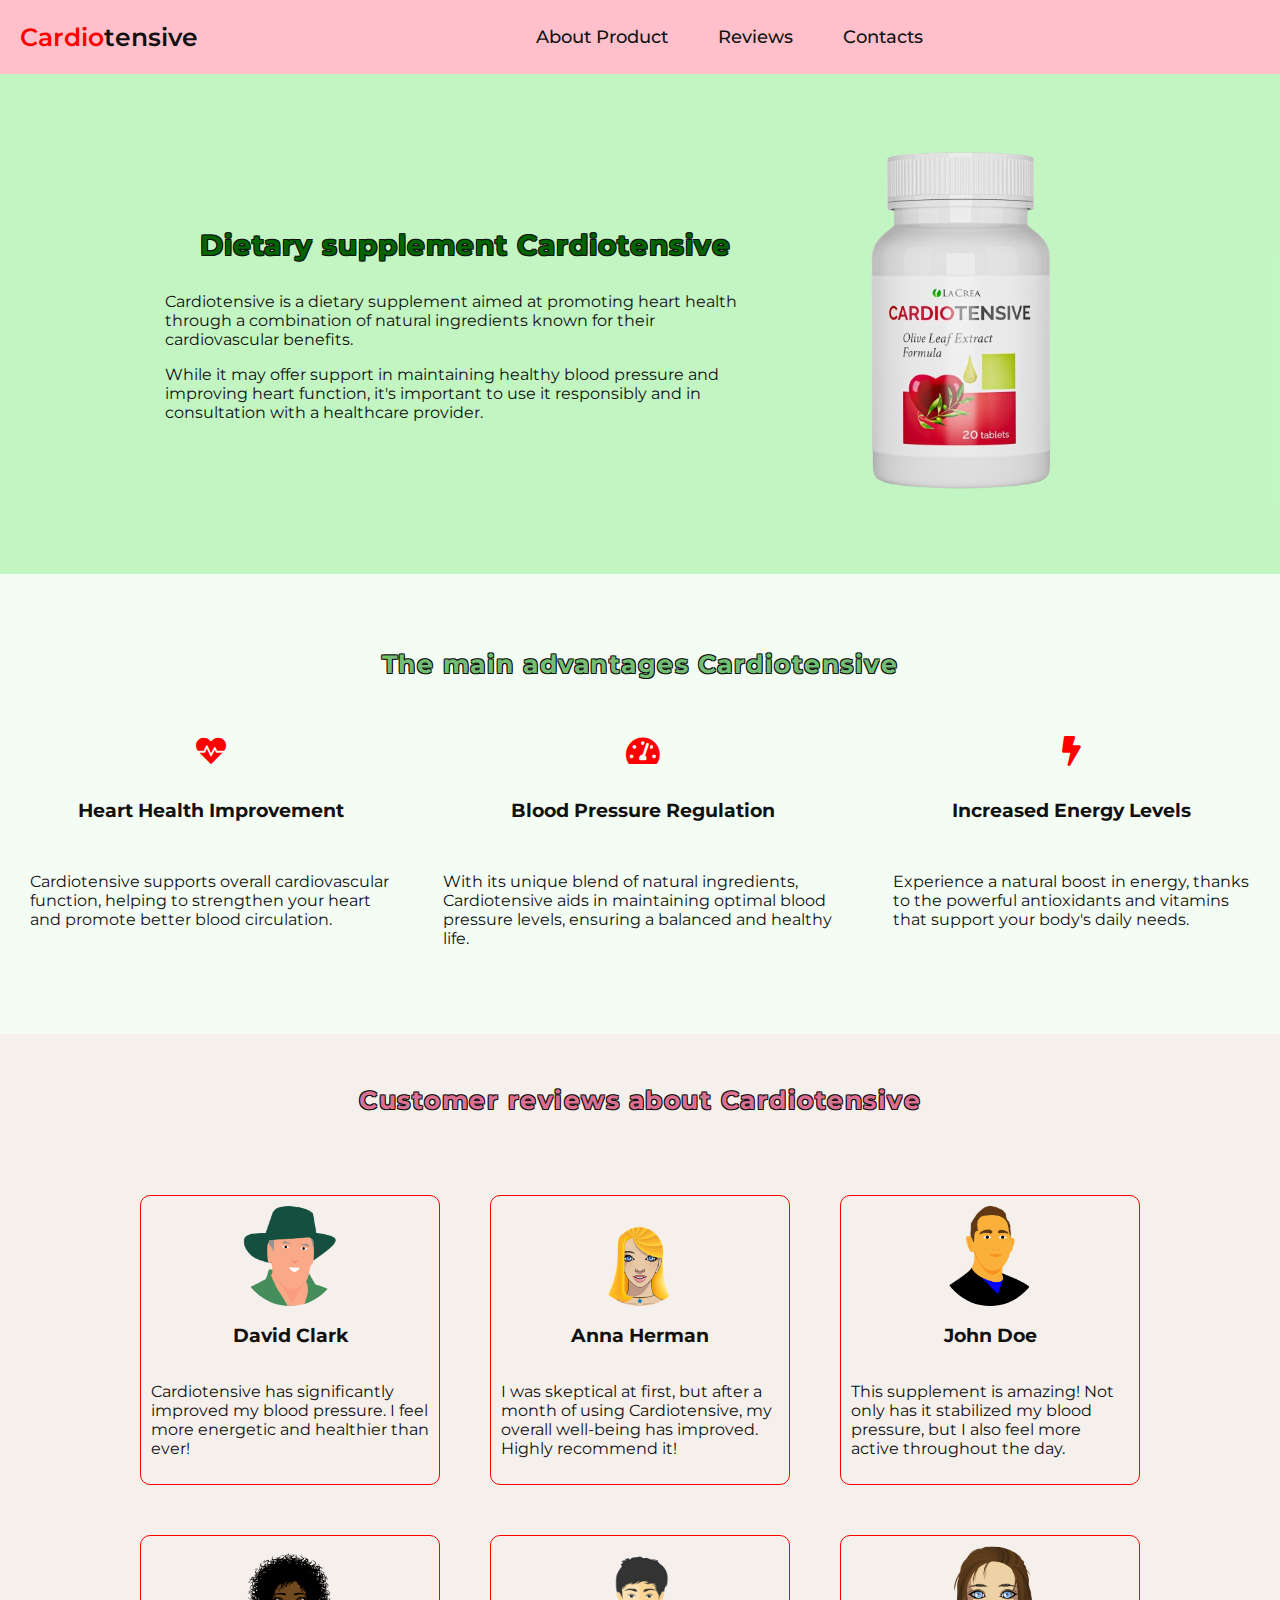
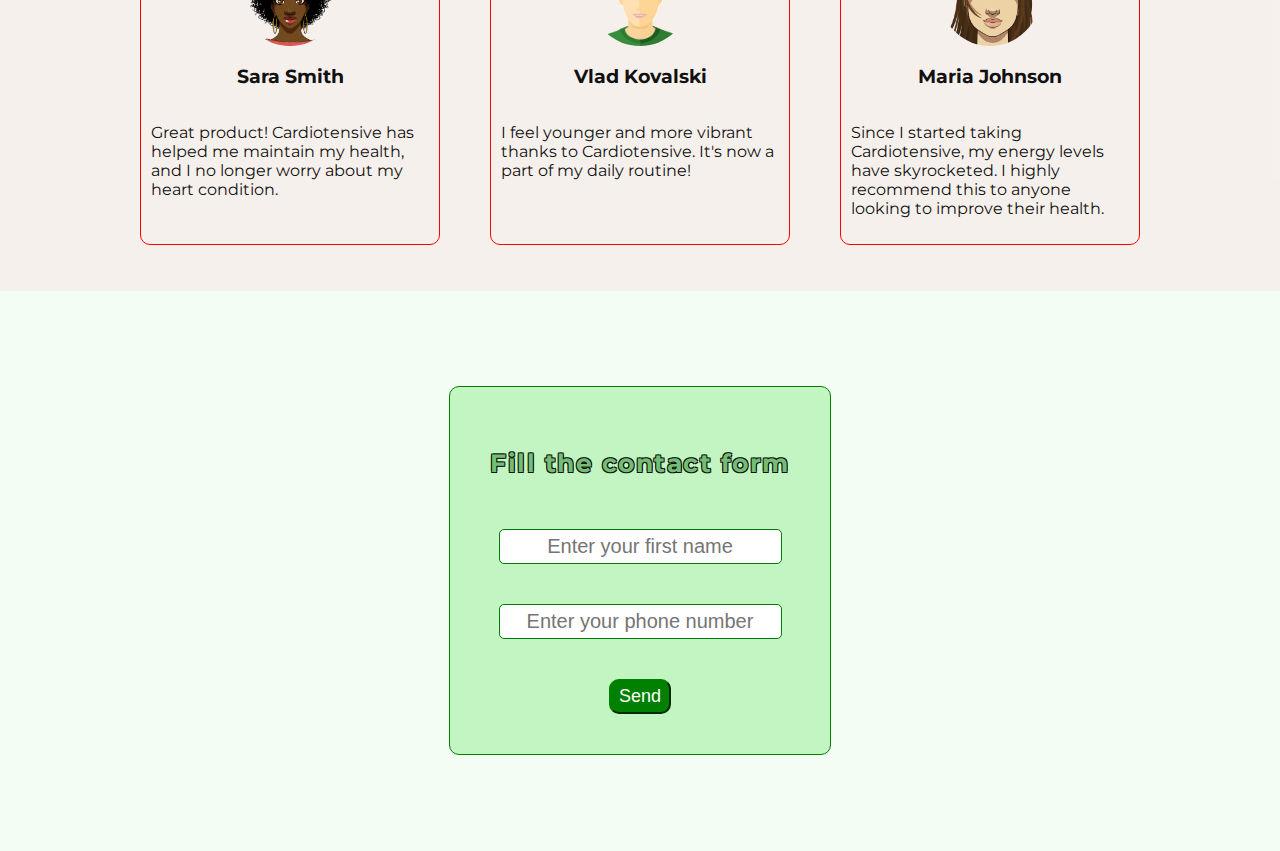
<file: index.html>
<!DOCTYPE html>
<html lang="en">

<head>
    <meta charset="UTF-8">
    <meta name="viewport" content="width=device-width, initial-scale=1.0">
    <title>Cardiotensive</title>

    <link rel="preconnect" href="https://fonts.googleapis.com">
    <link rel="preconnect" href="https://fonts.gstatic.com" crossorigin>
    <link href="https://fonts.googleapis.com/css2?family=Montserrat:ital,wght@0,100..900;1,100..900&display=swap"
        rel="stylesheet">

    <link rel="stylesheet" href="https://cdnjs.cloudflare.com/ajax/libs/font-awesome/5.15.3/css/all.min.css" />


    <link rel="stylesheet" href="./style.css">
</head>

<body>
    <div class="wrapper">
        <header>
            <div class="header-content">
                <a href="#" class="logo"><span>Cardio</span>tensive</a>
                <nav>
                    <ul class="nav-list">
                        <li>
                            <a href="#about-product">About Product</a>
                        </li>
                        <li>
                            <a href="#reviews">Reviews</a>
                        </li>
                        <li>
                            <a href="#contacts">Contacts</a>
                        </li>
                    </ul>
                </nav>
            </div>
            <div id="menu" onclick="menu()">
                <i class="fa fa-bars"></i>
            </div>
        </header>
        <main>
            <section id="hero">
                <img src="./imgs/Cardiotensive.png" alt="Dietary supplement Cardiotensive">
                <div class="information-container">
                    <h1>Dietary supplement Cardiotensive</h1>
                    <div class="cardiotensive-description">
                        <p>
                            Cardiotensive is a dietary supplement aimed at promoting heart health through a combination
                            of
                            natural ingredients known for their cardiovascular benefits.
                        </p>
                        <p>
                            While it may offer support in maintaining healthy blood pressure and improving heart
                            function,
                            it's important to use it responsibly and in consultation with a healthcare provider.
                        </p>
                    </div>
                </div>
            </section>
            <section id="about-product">
                <h2>The main advantages Cardiotensive</h2>
                <ul class="benefits-list">
                    <li>
                        <i class="fas fa-heartbeat"></i>
                        <h3>Heart Health Improvement</h3>
                        <p>
                            Cardiotensive supports overall cardiovascular function, helping to strengthen your heart and
                            promote better blood circulation.
                        </p>
                    </li>
                    <li>
                        <i class="fas fa-tachometer-alt"></i>
                        <h3>Blood Pressure Regulation</h3>
                        <p>
                            With its unique blend of natural ingredients, Cardiotensive aids in maintaining optimal
                            blood pressure levels, ensuring a balanced and healthy life.
                        </p>
                    </li>
                    <li>
                        <i class="fas fa-bolt"></i>
                        <h3>Increased Energy Levels</h3>
                        <p>
                            Experience a natural boost in energy, thanks to the powerful antioxidants and vitamins that
                            support your body's daily needs.
                        </p>
                    </li>
                </ul>
            </section>
            <section id="reviews">
                <h2>Customer reviews about Cardiotensive</h2>
                <ul class="reviews-list"></ul>
            </section>
            <section id="contacts">
                <div class="contacts-container">
                    <h2>Fill the contact form</h2>
                    <form action="./thanks.html" onsubmit="handleSubmit(event)">
                        <input type="text" id="name" placeholder="Enter your first name" required
                            oninput="spaces(this)" />
                        <input type="tel" id="phone" placeholder="Enter your phone number" minlength="8" maxlength="16"
                            pattern="^\+\d+$" title="Please, enter + and from 7 to 15 digits" required
                            oninput="spaces(this)" />
                        <button type="submit">Send</button>
                    </form>
                </div>
            </section>
        </main>
    </div>
    <script src="./script.js"></script>
</body>

</html>
</file>
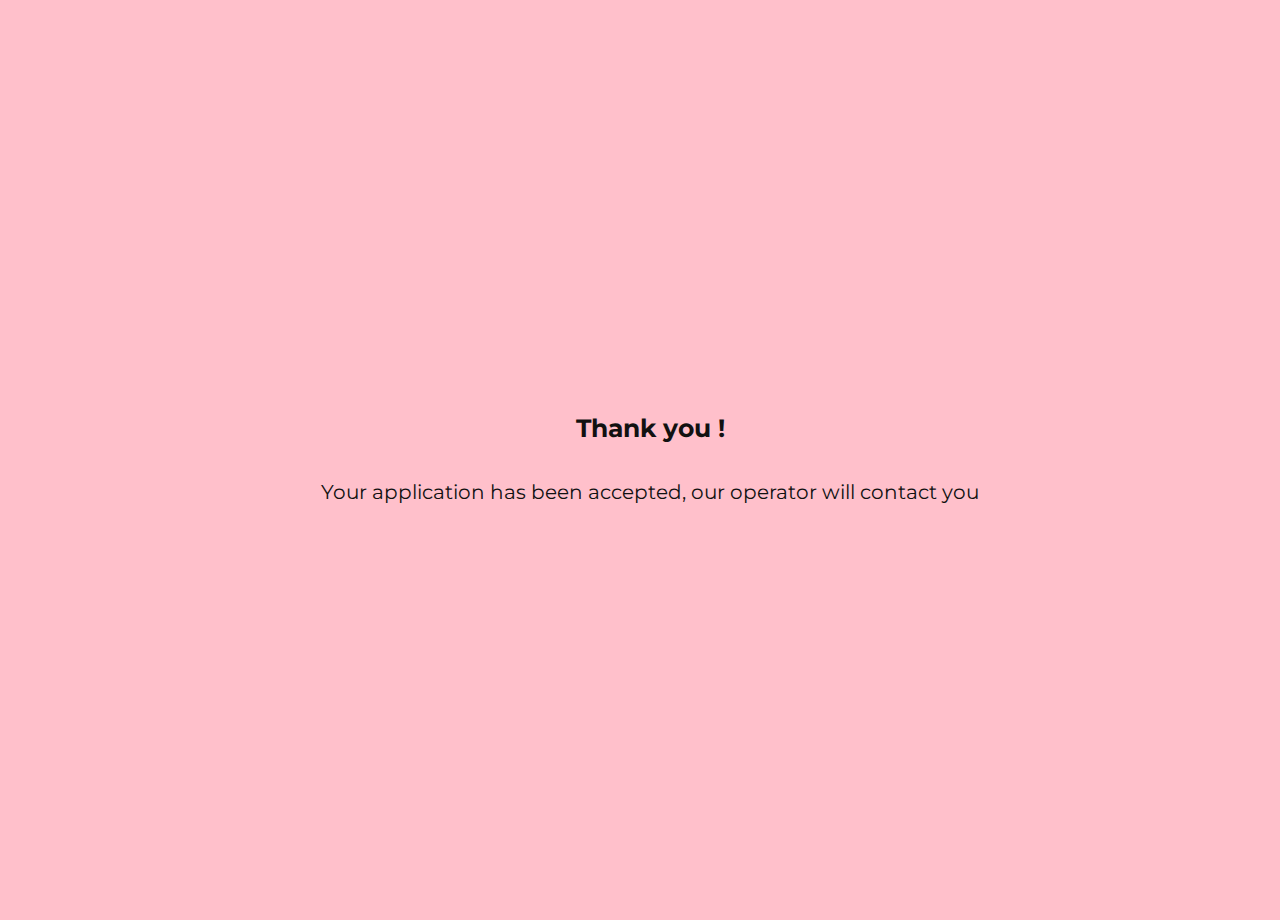
<file: thanks.html>
<!DOCTYPE html>
<html lang="en">

<head>
    <meta charset="UTF-8">
    <meta name="viewport" content="width=device-width, initial-scale=1.0">
    <title>Cardiotensive</title>

    <link rel="preconnect" href="https://fonts.googleapis.com">
    <link rel="preconnect" href="https://fonts.gstatic.com" crossorigin>
    <link href="https://fonts.googleapis.com/css2?family=Montserrat:ital,wght@0,100..900;1,100..900&display=swap"
        rel="stylesheet">

    <link rel="stylesheet" href="./style.css">
</head>

<body>
    <div class="message">
        <h1>Thank you <span class="message-name"></span>!</h1>
        <p>Your application has been accepted, our operator will contact you</p>
    </div>
    <script src="./script.js"></script>
</body>

</html>
</file>
<file: style.css>
ul {
    list-style: none;
}

a {
    text-decoration: none;
    color: #111111;
}

body {
    margin: 0;
}

ul {
    padding: 0;
}

.wrapper {
    height: 100vw;
    padding: 0;

    font-family: 'Montserrat', sans-serif;
    font-weight: 400;
    color: #111111;
}

main {
    background-color: rgba(144, 238, 144, 0.1);
}

section {
    padding: 30px;
}

section h2 {
    font-size: 25px;
    text-align: center;
    letter-spacing: 1.5px;
    text-shadow: -1px -1px 0 #111111, 1px -1px 0 #111111, -1px 1px 0 #111111, 1px 1px 0 #111111;
}

/* ------------------------------- Header -------------------------------*/

header {
    background-color: pink;
    display: grid;
    align-items: center;
    grid-template-columns: 1fr auto;
    padding: 10px 20px;
}

.header-content {
    display: grid;
    align-items: center;
    grid-template-columns: auto 1fr;
}

.logo {
    font-weight: 600;
    font-size: 25px;
}

.logo span {
    color: red;
}

.header-content nav {
    justify-self: center;
}

.nav-list {
    display: grid;
    grid-template-columns: auto auto auto;
    gap: 50px;
}

.nav-list a {
    font-weight: 500;
    font-size: 18px;
}

.nav-list a:hover,
.nav-list a:focus {
    color: green;
}

#menu {
    grid-column: 3;
    justify-self: flex-end;
    font-size: 25px;
    display: none;
    cursor: pointer;
}

.toggle {
    display: none;
}

/* ------------------------------------ Section hero  ------------------------------------ */

#hero {
    width: 100%;
    min-height: 500px;
    box-sizing: border-box;
    background-color: rgba(144, 238, 144, 0.5);

    display: flex;
    flex-direction: row-reverse;
    gap: 50px;
    justify-content: center;
    align-items: center;
}

#hero img {
    width: 300px;
}

#hero h1 {
    font-size: 28px;
    text-align: center;
    color: darkgreen;
    letter-spacing: 1px;
    margin-bottom: 30px;
    text-shadow: -1px -1px 0 #111111, 1px -1px 0 #111111, -1px 1px 0 #111111, 1px 1px 0 #111111;
}

.information-container {
    max-width: 600px;
}

/* ------------------------------ Section about-product  ------------------------------ */

#about-product {
    min-height: 400px;

    display: flex;
    gap: 20px;
    flex-direction: column;
    justify-content: center;
}

#about-product h2 {
    color: rgba(144, 238, 144, 0.8);
}

.benefits-list {
    display: flex;
    justify-content: center;
    gap: 50px;
}

.benefits-list li {
    max-width: 400px;
    display: flex;
    flex-direction: column;
    justify-content: flex-start;
    align-items: center;
    gap: 15px;
}

.benefits-list i {
    font-size: 30px;
    color: red;
}

.benefits-list h3 {
    text-align: center;
}

/* ----------------------------------- Section reviews ----------------------------------- */

#reviews {
    background-color: rgba(255, 192, 203, 0.2);
}

#reviews h2 {
    color: palevioletred;
    margin-bottom: 80px;
}

.reviews-list {
    display: flex;
    gap: 50px;
    flex-wrap: wrap;
    justify-content: center;
}

.reviews-list li {
    max-width: 300px;
    box-sizing: border-box;
    padding: 10px;

    display: flex;
    flex-direction: column;
    align-items: center;

    border: 1px solid red;
    border-radius: 10px;
    cursor: pointer;
}

.reviews-list li:hover,
.reviews-list li:focus {
    transform: scale(0.8);
}

.reviews-list img {
    width: 100px;
    height: 100px;
    border-radius: 50%;
}

.reviews-list h3 {
    text-align: center;
}

/* ----------------------------------- Section contacts ----------------------------------- */

#contacts {
    display: flex;
    justify-content: center;
    align-items: center;
    min-height: 500px;
}

.contacts-container {
    display: flex;
    gap: 30px;
    flex-direction: column;

    padding: 40px;
    border-radius: 10px;
    border: 1px solid green;
    background-color: rgba(144, 238, 144, 0.5);
}

#contacts h2 {
    color: rgba(144, 238, 144, 0.8);
}

#contacts form {
    display: flex;
    gap: 40px;
    flex-direction: column;
    justify-content: center;
    align-items: center;
}

#contacts input {
    font-size: 20px;
    text-align: center;
    padding: 5px 8px;
    border: 1px solid green;
    border-radius: 5px;
}

#contacts button {
    font-size: 18px;
    text-align: center;
    color: #fff;
    background-color: green;
    border-color: green;
    padding: 5px 8px;
    border-radius: 10px;
    cursor: pointer;
}

#contacts button:hover,
#contacts button:focus {
    background-color: rgba(0, 128, 0, 0.8);
}

/* --------------------------------------------------- Thanks page --------------------------------------------------- */

.message {
    font-family: 'Montserrat', sans-serif;
    font-weight: 400;
    color: #111111;
    background-color: pink;

    width: 100%;
    height: 100vh;
    padding: 10px;

    display: flex;
    flex-direction: column;
    justify-content: center;
    align-items: center;
}

.message p,
h1 {
    text-align: center;
}

.message h1 {
    font-size: 25px;
}

.message p {
    font-size: 20px;
}

.message span {
    color: rgba(255, 0, 0, 0.8);
    max-width: calc(100% - 5%);
    word-break: break-word;
}

/* ---------------------------------------------------- Adaptive  ---------------------------------------------------- */

@media(max-width: 768px) {

    section h2 {
        font-size: 20px;
    }

    /* --------------------------------------- Header --------------------------------------- */

    header {
        align-items: start;
        padding-top: 30px;
    }

    .logo {
        justify-self: center;
    }

    .header-content {
        align-items: center;
        grid-template-columns: auto;
        gap: 30px;
    }

    .nav-list {
        grid-template-columns: auto;
        gap: 30px;
        padding-left: 30px;
    }

    .nav-list li {
        text-align: center;
        justify-self: center;
        background-color: rgba(172, 255, 47, 0.5);
        width: 200px;
        padding: 8px;
        border-radius: 10px;
    }

    #menu {
        display: block;
    }

    /* ------------------------------------ Section hero  ------------------------------------ */

    #hero {
        flex-direction: column;
        gap: 0;
    }

    #hero h1 {
        font-size: 25px;
    }

    /* -------------------------------- Section about-product -------------------------------- */

    .benefits-list {
        flex-direction: column;
        align-items: center;
    }

}

@media(max-width: 425px) {

    /* ---------------------------------- Section contacts ---------------------------------- */

    .contacts-container {
        min-width: 300px;
        box-sizing: border-box;
        padding: 20px;
    }

    #contacts input {
        font-size: 18px;
    }

    #contacts button {
        font-size: 16px;
    }
}
</file>
